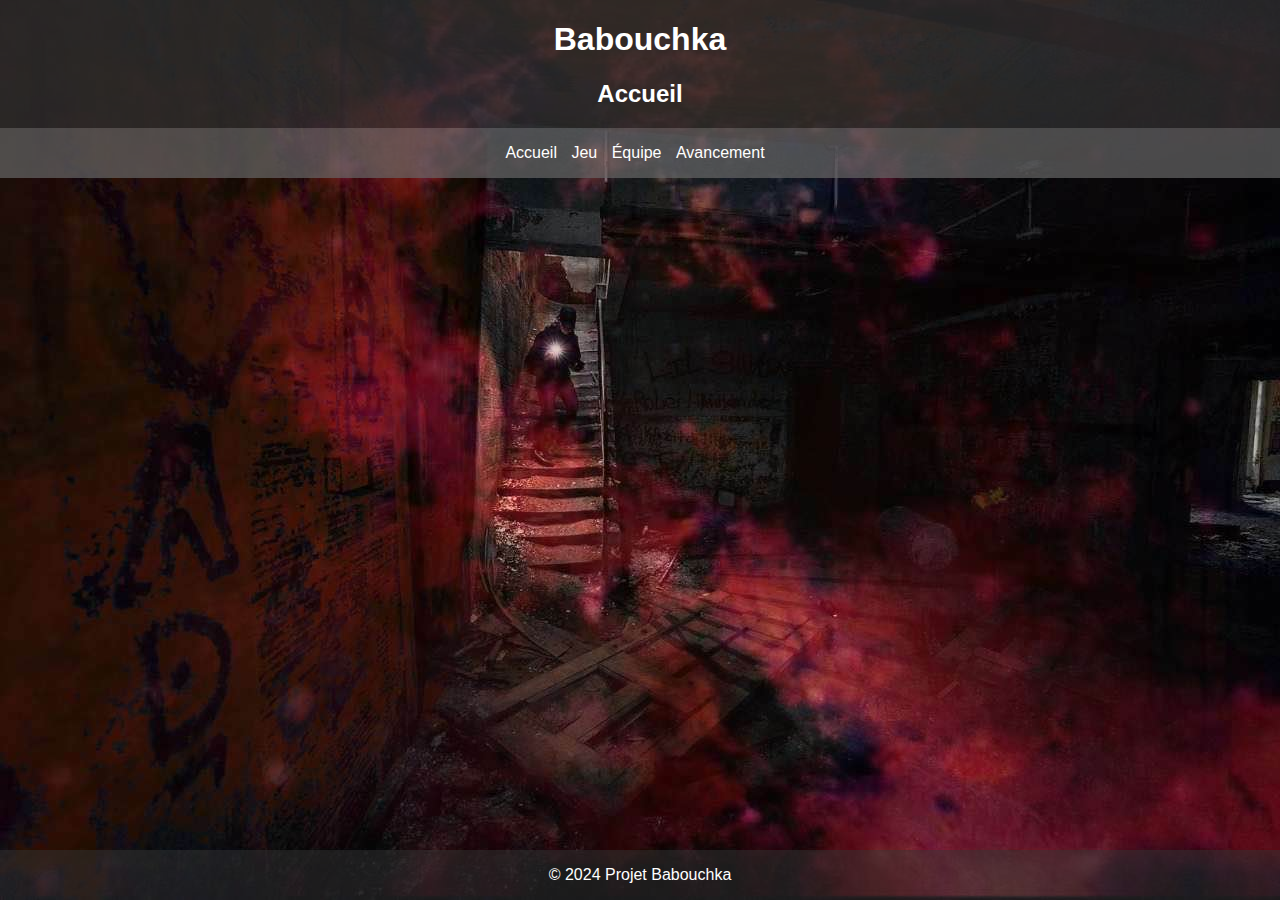
<file: index.html>
<!DOCTYPE html>
<html lang="fr">
<head>
    <meta charset="UTF-8">
    <meta name="viewport" content="width=device-width, initial-scale=1.0">
    <title>Babouchka - Accueil</title>
    <link rel="stylesheet" href="styles_accueil.css">
</head>
<body>
    <header>
        <h1>Babouchka</h1>
        <h2>Accueil</h2>
    </header>
    <nav>
        <ul>
            <li><a href="index.html">Accueil</a></li>
            <li><a href="jeu.html">Jeu</a></li>
            <li><a href="equipe.html">Équipe</a></li>
            <li><a href="avancement.html">Avancement</a></li>
        </ul>
    </nav>
    <main>
        <!-- Contenu de la page -->
        <!-- Vous pouvez insérer les différentes sections du rapport ici -->
    </main>
    <footer>
        <p>&copy; 2024 Projet Babouchka</p>
    </footer>
</body>
</html>
</file>
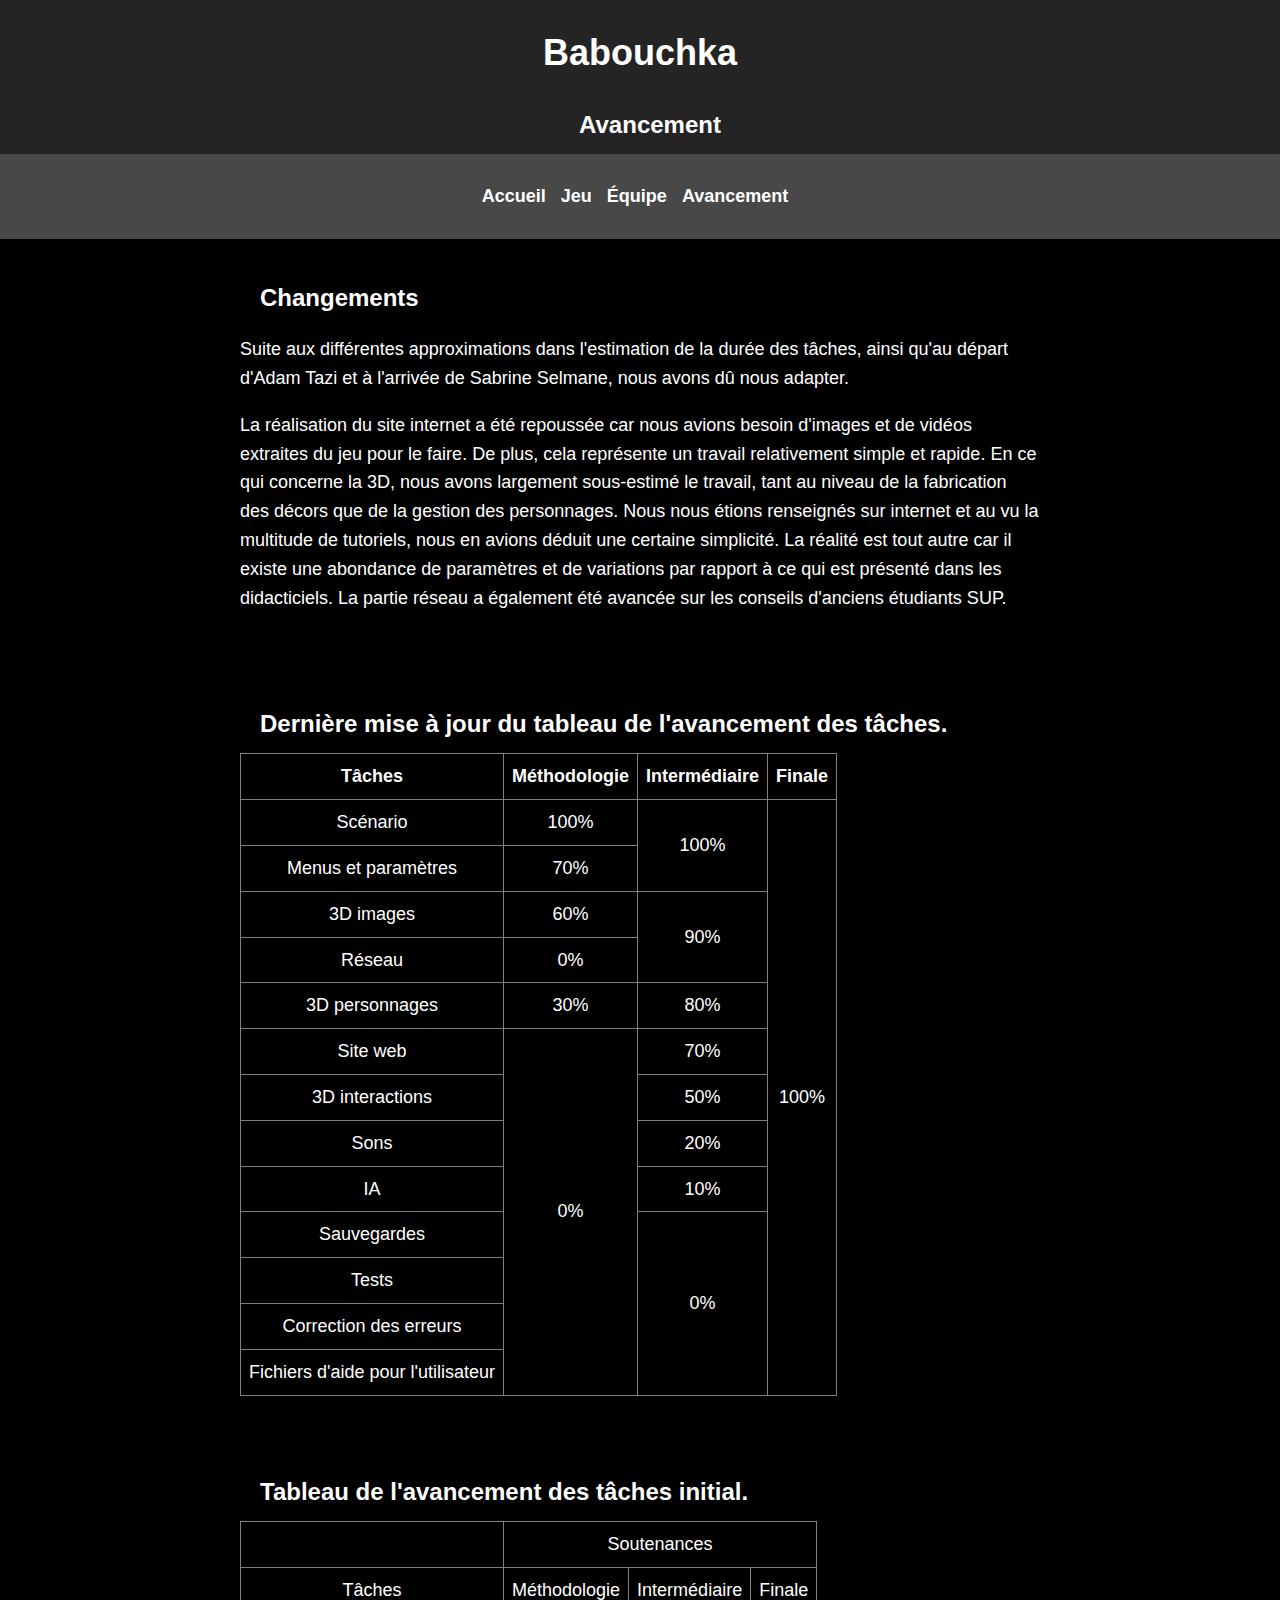
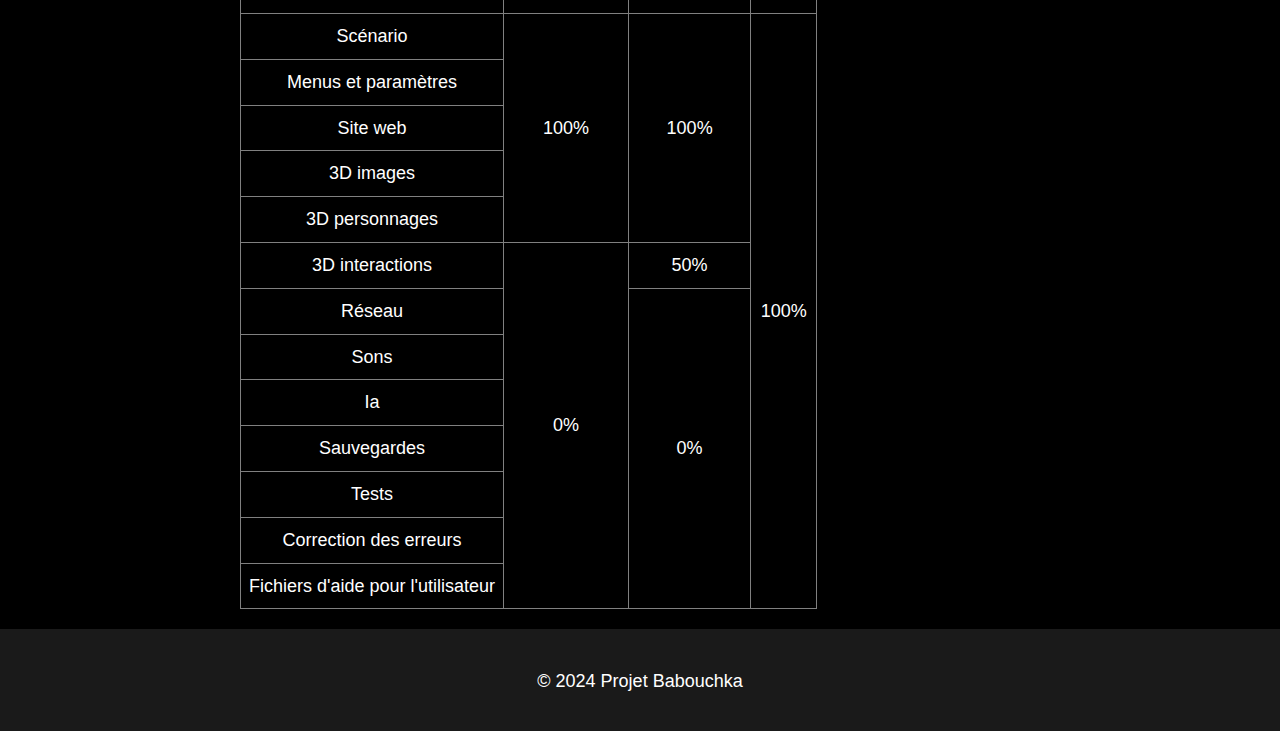
<file: avancement.html>
<!DOCTYPE html>
<html lang="fr">
<head>
    <meta charset="UTF-8">
    <meta name="viewport" content="width=device-width, initial-scale=1.0">
    <title>Babouchka - Avancement</title>
    <link rel="stylesheet" href="styles.css">
</head>
<body>
    <header>
        <h1>Babouchka</h1>
        <h2>Avancement</h2>
    </header>
    <nav>
        <ul>
            <li><a href="index.html">Accueil</a></li>
            <li><a href="jeu.html">Jeu</a></li>
            <li><a href="equipe.html">Équipe</a></li>
            <li><a href="avancement.html">Avancement</a></li>
        </ul>
    </nav>
    <main>
        <h2>Changements</h2>
        <p>Suite aux différentes approximations dans l'estimation de la durée des tâches, ainsi qu'au départ d'Adam Tazi et à l'arrivée de Sabrine Selmane, nous avons dû nous adapter.</p>
        <p>La réalisation du site internet a été repoussée car nous avions besoin d'images et de vidéos extraites du jeu pour le faire. De plus, cela représente un travail relativement simple et rapide. En ce qui concerne la 3D, nous avons largement sous-estimé le travail, tant au niveau de la fabrication des décors que de la gestion des personnages. Nous nous étions renseignés sur internet et au vu la multitude de tutoriels, nous en avions déduit une certaine simplicité. La réalité est tout autre car il existe une abondance de paramètres et de variations par rapport à ce qui est présenté dans les didacticiels. La partie réseau a également été avancée sur les conseils d'anciens étudiants SUP.</p>
        <br>
        <br>
        <h2>Dernière mise à jour du tableau de l'avancement des tâches.</h2>
        <table cellspacing="15">
            <tr>
                <th>Tâches</th>
                <th>Méthodologie</th>
                <th>Intermédiaire</th>
                <th>Finale</th>
            </tr>
            <tr>
                <td>Scénario</td>
                <td>100%</td>
                <td rowspan="2">100%</td>
                <td rowspan="13">100%</td>
            </tr>
            <tr>
                <td>Menus et paramètres</td>
                <td>70%</td>
            </tr>
            <tr>
                <td>3D images</td>
                <td>60%</td>
                <td rowspan="2">90%</td>
            </tr>
            <tr>
                <td>Réseau</td>
                <td>0%</td>
            </tr>
            <tr>
                <td>3D personnages</td>
                <td>30%</td>
                <td>80%</td>
            </tr>
            <tr>
                <td>Site web</td>
                <td rowspan="8">0%</td>
                <td>70%</td>
            </tr>
            <tr>
                <td>3D interactions</td>
                <td>50%</td>
            </tr>
            <tr>
                <td>Sons</td>
                <td>20%</td>
            </tr>
            <tr>
                <td>IA</td>
                <td>10%</td>
            </tr>
            <tr>
                <td>Sauvegardes</td>
                <td rowspan="4">0%</td>
            </tr>
            <tr>
                <td>Tests</td>
            </tr>
            <tr>
                <td>Correction des erreurs</td>
            </tr>
            <tr>
                <td>Fichiers d'aide pour l'utilisateur</td>
            </tr>
        </table>
        <br>
        <br>
        <h2>Tableau de l'avancement des tâches initial.</h2>
        <table cellpadding="15" id="task-table">
            <tr>
                <td></td>
                <td colspan="3" style="text-align:center;">Soutenances</td>
            </tr>
            <tr>
                <td>Tâches</td>
                <td>Méthodologie</td>
                <td>Intermédiaire</td>
                <td>Finale</td>
            </tr>
            <tr>
                <td>Scénario</td>
                <td rowspan="5">100%</td>
                <td rowspan="5">100%</td>
                <td rowspan="13">100%</td>
            </tr>
            <tr>
                <td>Menus et paramètres</td>
            </tr>
            <tr>
                <td>Site web</td>
            </tr>
            <tr>
                <td>3D images</td>
            </tr>
            <tr>
                <td>3D personnages</td>
            </tr>
            <tr>
                <td>3D interactions</td>
                <td rowspan="8">0%</td>
                <td>50%</td>
            </tr>
            <tr>
                <td>Réseau</td>
                <td rowspan="7">0%</td>
            </tr>
            <tr>
                <td>Sons</td>
            </tr>
            <tr>
                <td>Ia</td>
            </tr>
            <tr>
                <td>Sauvegardes</td>
            </tr>
            <tr>
                <td>Tests</td>
            </tr>
            <tr>
                <td>Correction des erreurs</td>
            </tr>
            <tr>
                <td>Fichiers d'aide pour l'utilisateur</td>
            </tr>
        </table>

    </main>
    <footer>
        <p>© 2024 Projet Babouchka</p>
    </footer>
</body>
</html>
</file>
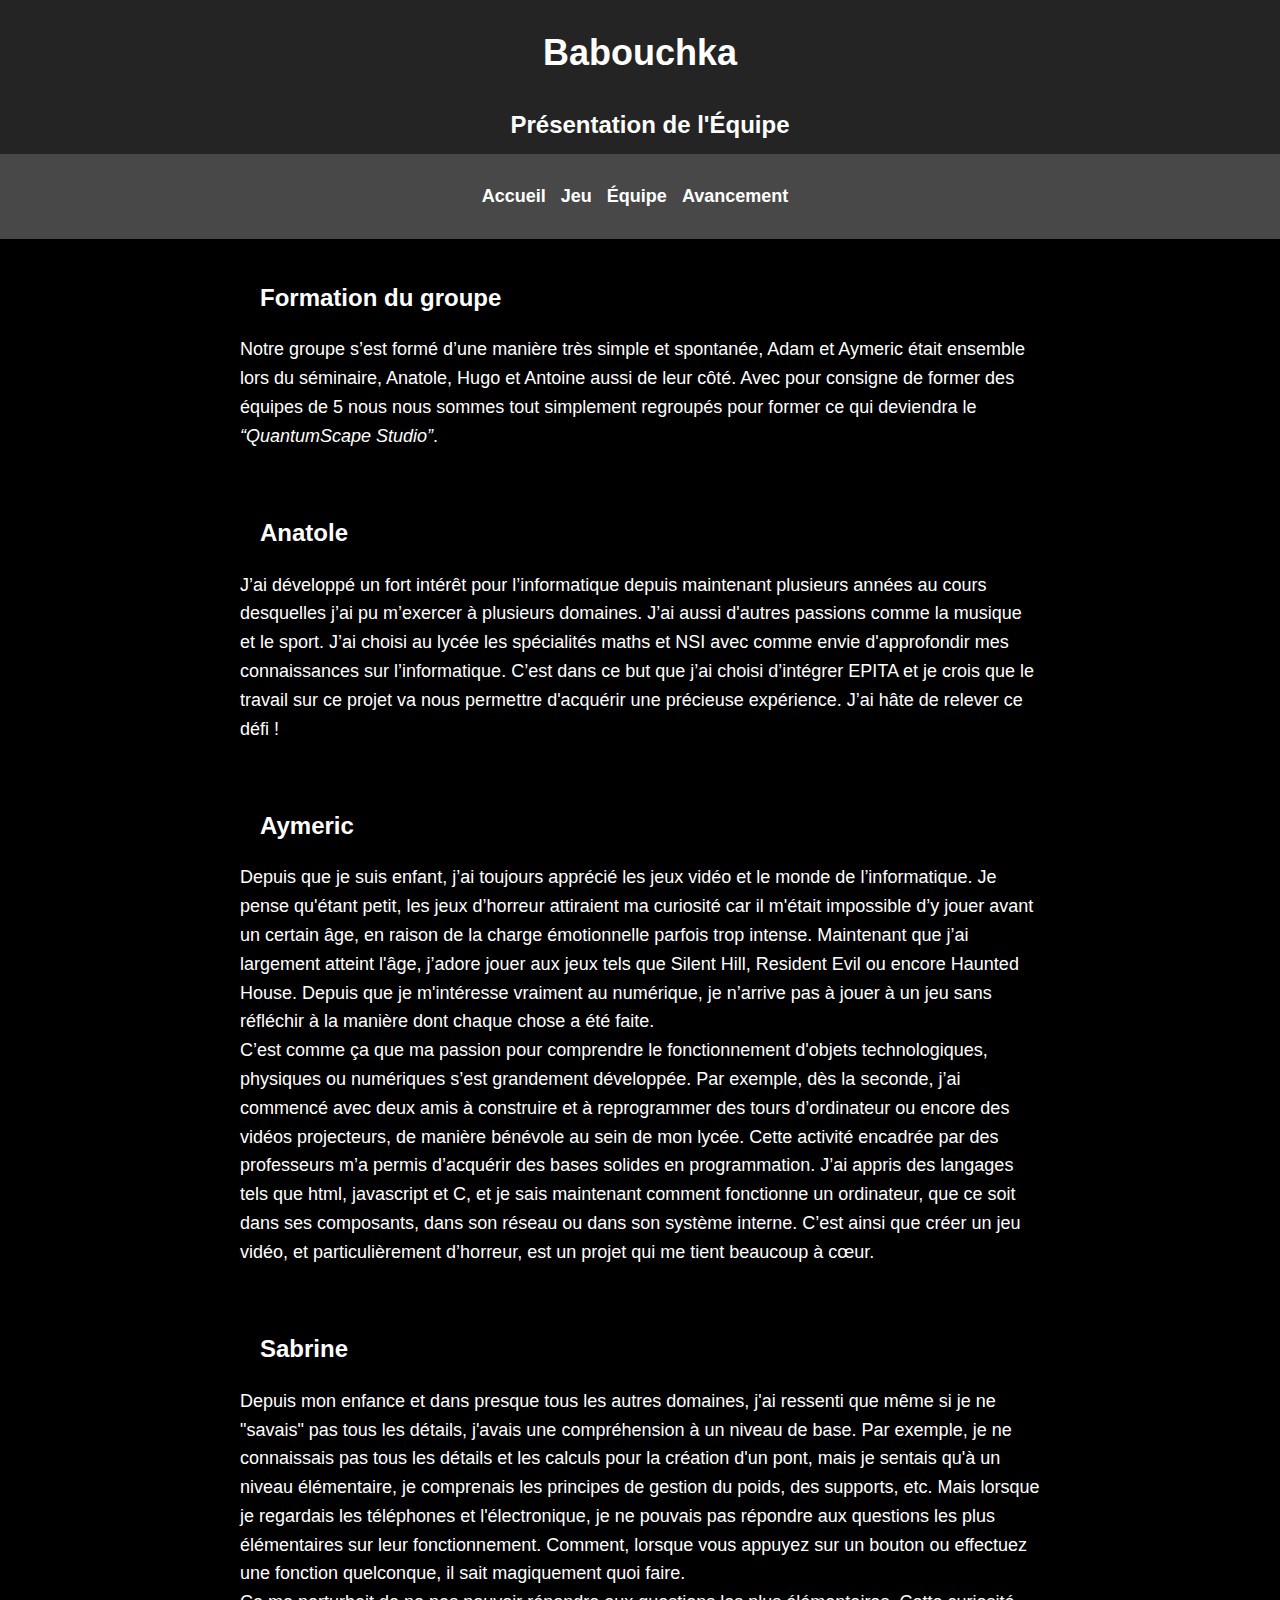
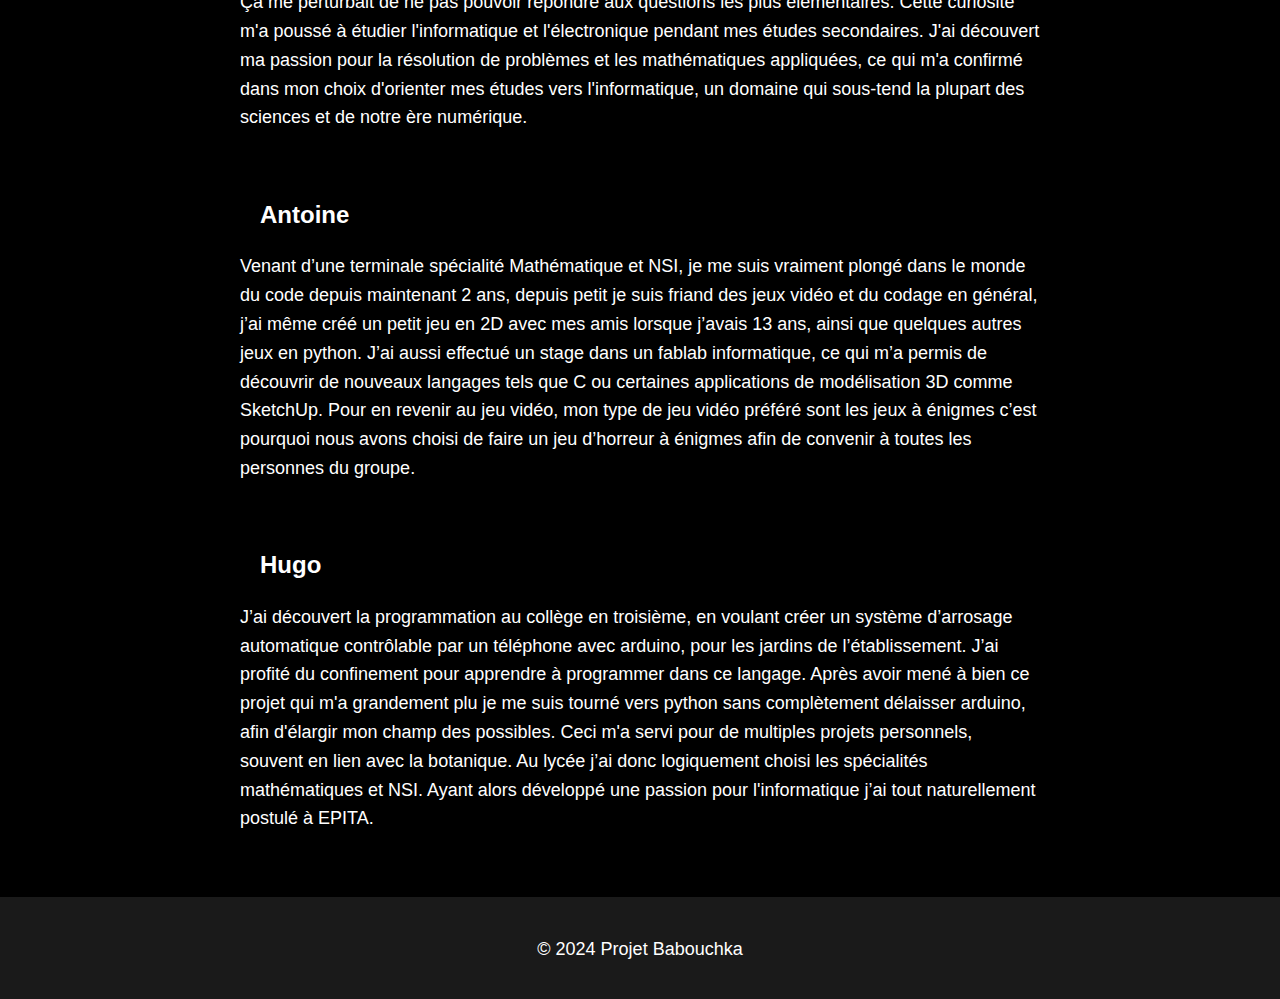
<file: equipe.html>
<!DOCTYPE html>
<html lang="fr">
<head>
    <meta charset="UTF-8">
    <meta name="viewport" content="width=device-width, initial-scale=1.0">
    <title>Babouchka - Équipe</title>
    <link rel="stylesheet" href="styles.css">
</head>
<body>
    <header>
        <h1>Babouchka</h1>
        <h2>Présentation de l'Équipe</h2>
    </header>
    <nav>
        <ul>
            <li><a href="index.html">Accueil</a></li>
            <li><a href="jeu.html">Jeu</a></li>
            <li><a href="equipe.html">Équipe</a></li>
            <li><a href="avancement.html">Avancement</a></li>
        </ul>
    </nav>
    <main>
        <section>
            <h2>Formation du groupe</h2>
            <p>Notre groupe s’est formé d’une manière très simple et spontanée, Adam et Aymeric était ensemble lors du séminaire, Anatole, Hugo et Antoine aussi de leur côté. Avec pour consigne de former des équipes de 5 nous nous sommes tout simplement regroupés pour former ce qui deviendra le <em>“QuantumScape Studio”</em>.</p>
            <br>

            <h2>Anatole</h2>
            <p>J’ai développé un fort intérêt pour l’informatique depuis maintenant plusieurs années au cours desquelles j’ai pu m’exercer à plusieurs domaines. J’ai aussi d'autres passions comme la musique et le sport. J’ai choisi au lycée les spécialités maths et NSI avec comme envie d'approfondir mes connaissances sur l’informatique. C’est dans ce but que j’ai choisi d’intégrer EPITA et je crois que le travail sur ce projet va nous permettre d'acquérir une précieuse expérience. J’ai hâte de relever ce défi !</p>
            <br>

            <h2>Aymeric</h2>
            <p>Depuis que je suis enfant, j’ai toujours apprécié les jeux vidéo et le monde de l’informatique. Je pense qu'étant petit, les jeux d’horreur attiraient ma curiosité car il m'était impossible d’y jouer avant un certain âge, en raison de la charge émotionnelle parfois trop intense. Maintenant que j’ai largement atteint l'âge, j’adore jouer aux jeux tels que Silent Hill, Resident Evil ou encore Haunted House. Depuis que je m'intéresse vraiment au numérique, je n’arrive pas à jouer à un jeu sans réfléchir à la manière dont chaque chose a été faite.<br>
            C’est comme ça que ma passion pour comprendre le fonctionnement d'objets technologiques, physiques ou numériques s’est grandement développée. Par exemple, dès la seconde, j’ai commencé avec deux amis à construire et à reprogrammer des tours d’ordinateur ou encore des vidéos projecteurs, de manière bénévole au sein de mon lycée. Cette activité encadrée par des professeurs m’a permis d’acquérir des bases solides en programmation. J’ai appris des langages tels que html, javascript et C, et je sais maintenant comment fonctionne un ordinateur, que ce soit dans ses composants, dans son réseau ou dans son système interne. C’est ainsi que créer un jeu vidéo, et particulièrement d’horreur, est un projet qui me tient beaucoup à cœur.</p>
            <br>

            <h2>Sabrine</h2>
            <p>Depuis mon enfance et dans presque tous les autres domaines, j'ai ressenti que même si je ne "savais" pas tous les détails, j'avais une compréhension à un niveau de base. Par exemple, je ne connaissais pas tous les détails et les calculs pour la création d'un pont, mais je sentais qu'à un niveau élémentaire, je comprenais les principes de gestion du poids, des supports, etc. Mais lorsque je regardais les téléphones et l'électronique, je ne pouvais pas répondre aux questions les plus élémentaires sur leur fonctionnement. Comment, lorsque vous appuyez sur un bouton ou effectuez une fonction quelconque, il sait magiquement quoi faire.<br>
            Ça me perturbait de ne pas pouvoir répondre aux questions les plus élémentaires. Cette curiosité m'a poussé à étudier l'informatique et l'électronique pendant mes études secondaires. J'ai découvert ma passion pour la résolution de problèmes et les mathématiques appliquées, ce qui m'a confirmé dans mon choix d'orienter mes études vers l'informatique, un domaine qui sous-tend la plupart des sciences et de notre ère numérique.</p>
            <br>

            <h2>Antoine</h2>
            <p>Venant d’une terminale spécialité Mathématique et NSI, je me suis vraiment plongé dans le monde du code depuis maintenant 2 ans, depuis petit je suis friand des jeux vidéo et du codage en général, j’ai même créé un petit jeu en 2D avec mes amis lorsque j’avais 13 ans, ainsi que quelques autres jeux en python. J’ai aussi effectué un stage dans un fablab informatique, ce qui m’a permis de découvrir de nouveaux langages tels que C ou certaines applications de modélisation 3D comme SketchUp. Pour en revenir au jeu vidéo, mon type de jeu vidéo préféré sont les jeux à énigmes c’est pourquoi nous avons choisi de faire un jeu d’horreur à énigmes afin de convenir à toutes les personnes du groupe.</p>
            <br>

            <h2>Hugo</h2>
            <p>J’ai découvert la programmation au collège en troisième, en voulant créer un système d’arrosage automatique contrôlable par un téléphone avec arduino, pour les jardins de l’établissement. J’ai profité du confinement pour apprendre à programmer dans ce langage. Après avoir mené à bien ce projet qui m'a grandement plu je me suis tourné vers python sans complètement délaisser arduino, afin d'élargir mon champ des possibles. Ceci m'a servi pour de multiples projets personnels, souvent en lien avec la botanique. Au lycée j’ai donc logiquement choisi les spécialités mathématiques et NSI. Ayant alors développé une passion pour l'informatique j’ai tout naturellement postulé à EPITA.</p>
            <br>
        </section>
    </main>
    <footer>
        <p>© 2024 Projet Babouchka</p>
    </footer>
</body>
</html>
</file>
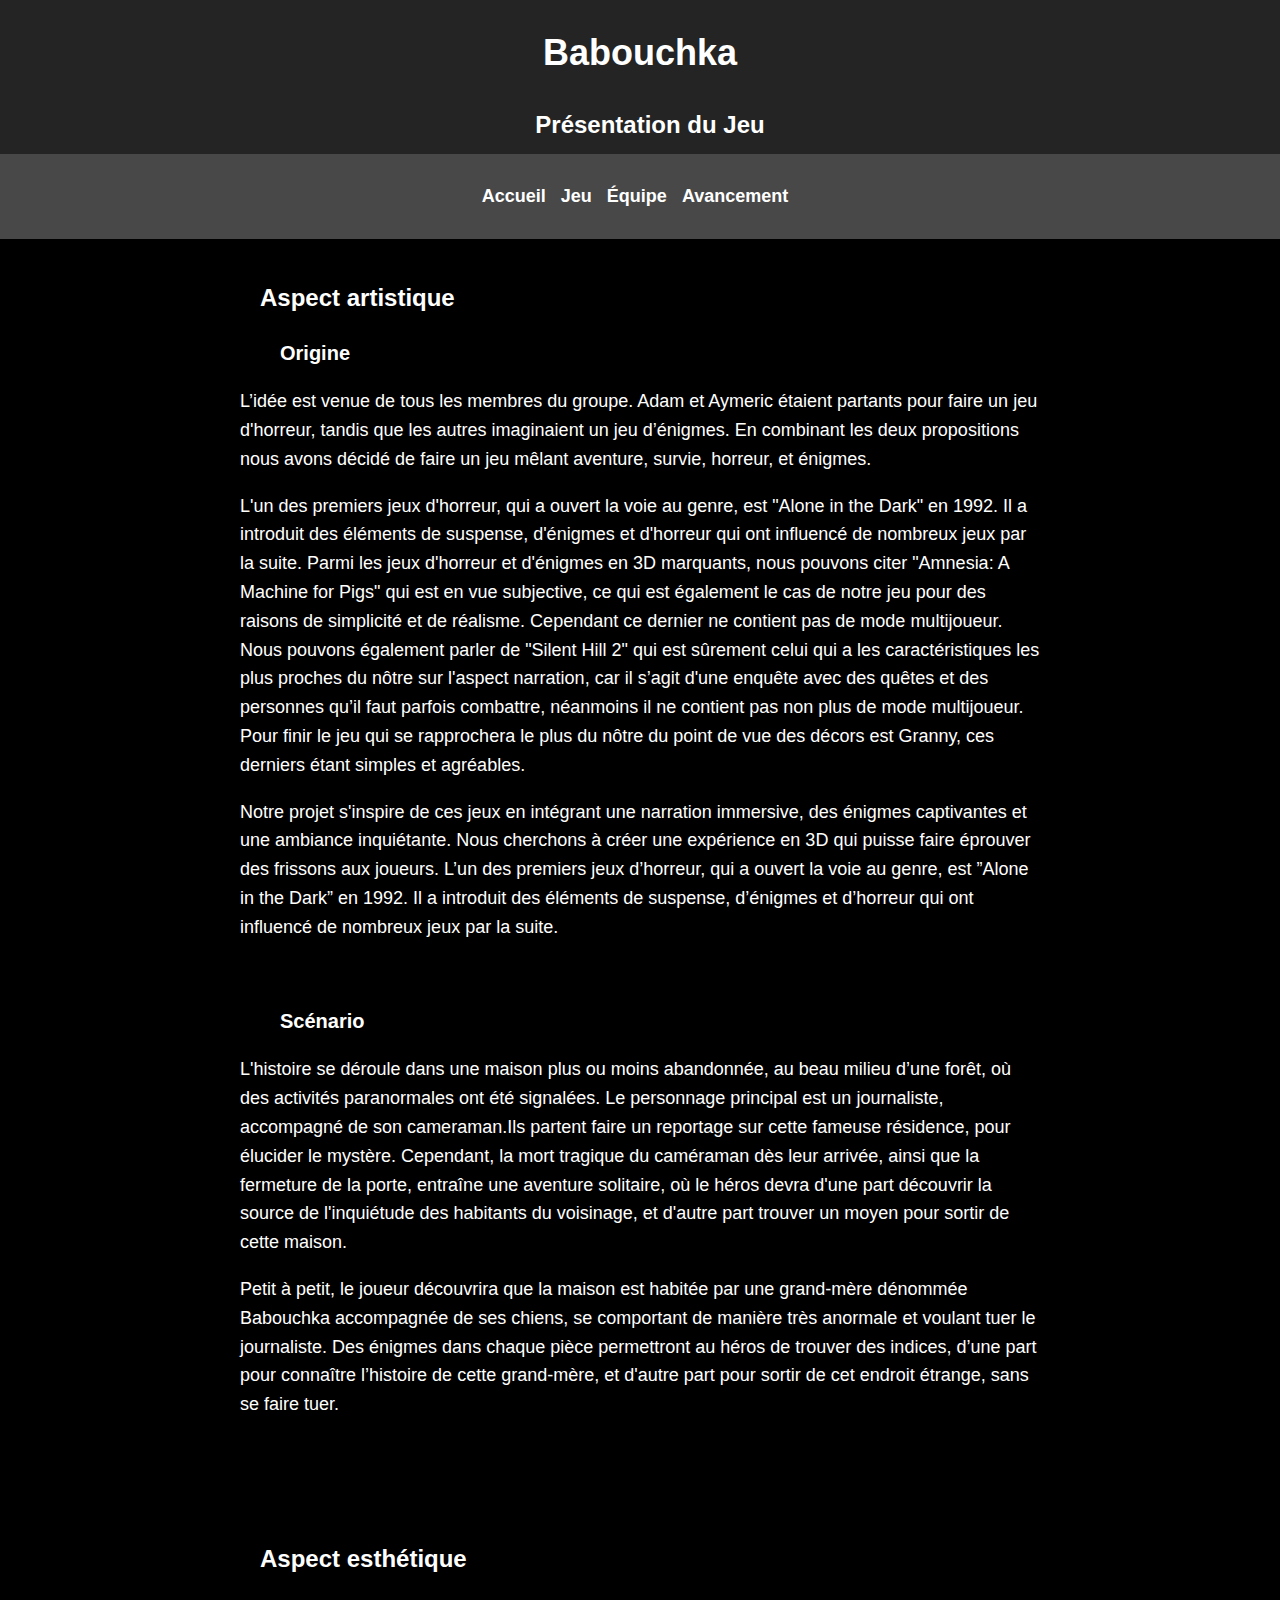
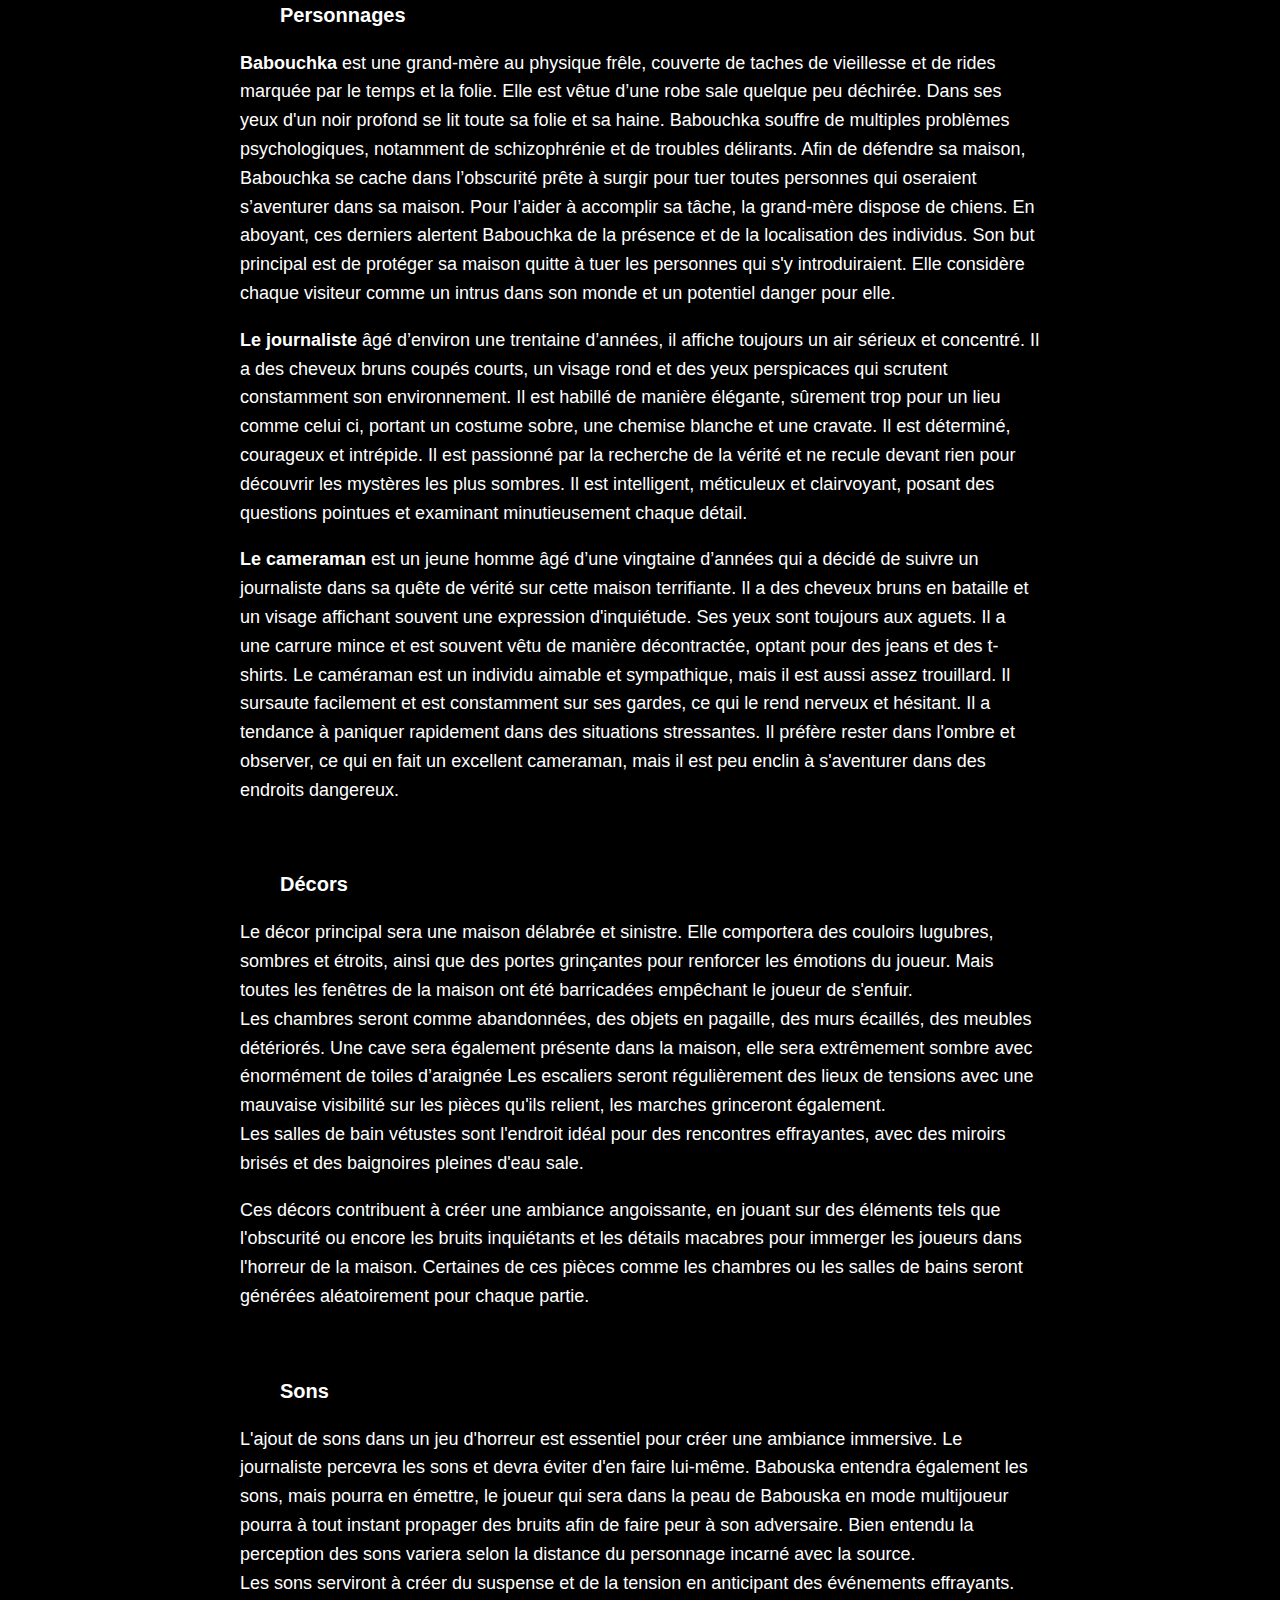
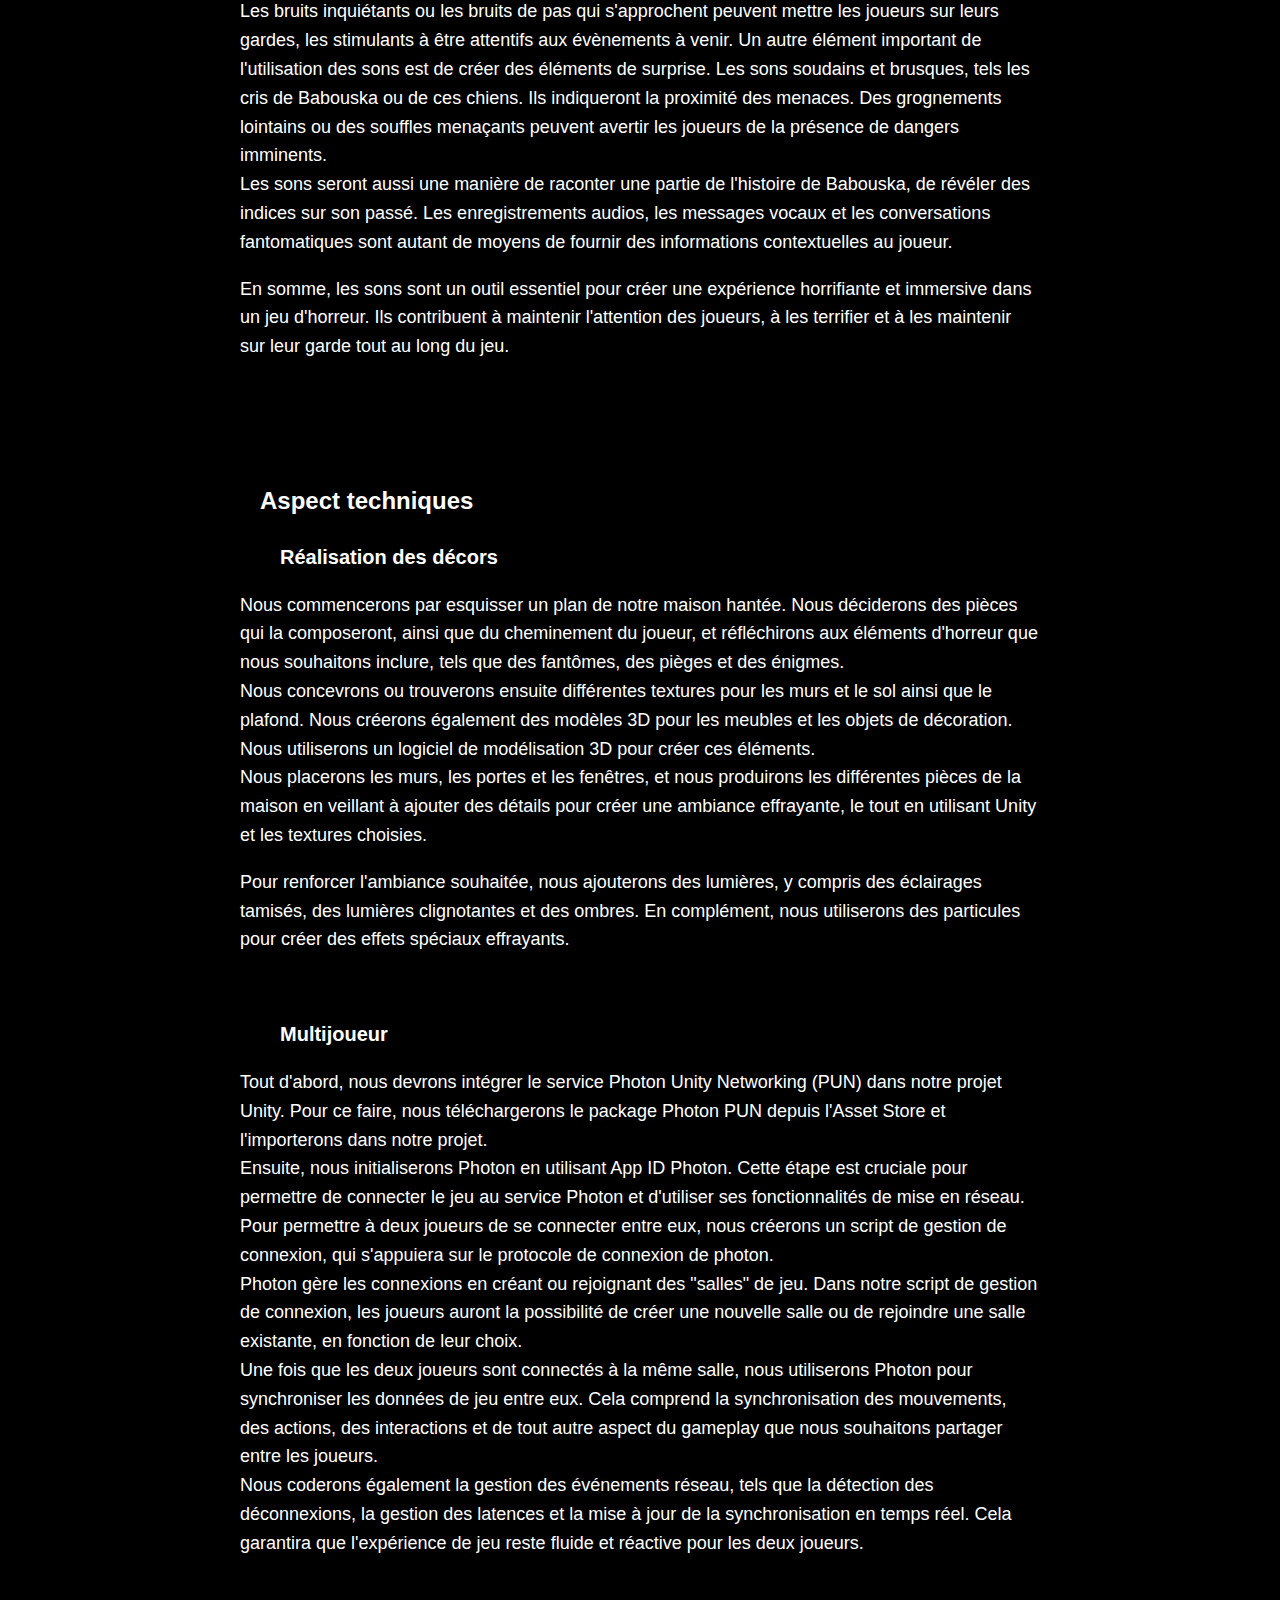
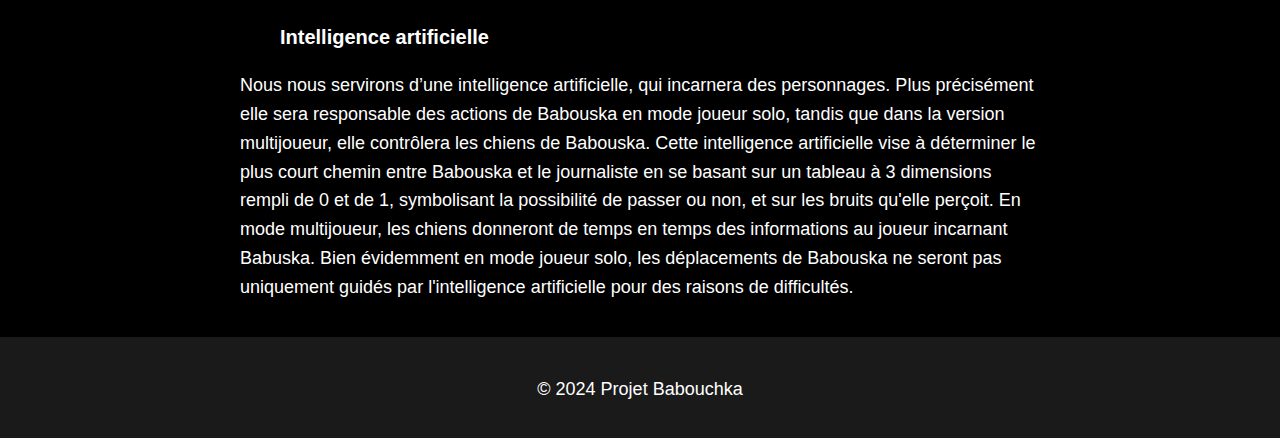
<file: jeu.html>
<!DOCTYPE html>
<html lang="fr">
<head>
    <meta charset="UTF-8">
    <meta name="viewport" content="width=device-width, initial-scale=1.0">
    <title>Babouchka - Jeu</title>
    <link rel="stylesheet" href="styles.css">
</head>
<body>
    <header>
        <h1>Babouchka</h1>
        <h2>Présentation du Jeu</h2>
    </header>
    <nav>
        <ul>
            <li><a href="index.html">Accueil</a></li>
            <li><a href="jeu.html">Jeu</a></li>
            <li><a href="equipe.html">Équipe</a></li>
            <li><a href="avancement.html">Avancement</a></li>
        </ul>
    </nav>
    <main>
        <section>
            <section>
                <h2>Aspect artistique</h2>
                <section>
                    <h3>Origine</h3>
                    <p>L’idée est venue de tous les membres du groupe. Adam et Aymeric étaient partants pour faire un jeu d'horreur, tandis que les autres imaginaient un jeu d’énigmes. En combinant les deux propositions nous avons décidé de faire un jeu mêlant aventure, survie, horreur, et énigmes.</p>
                    <p>L'un des premiers jeux d'horreur, qui a ouvert la voie au genre, est "Alone in the Dark" en 1992. Il a introduit des éléments de suspense, d'énigmes et d'horreur qui ont influencé de nombreux jeux par la suite.
                    Parmi les jeux d'horreur et d'énigmes en 3D marquants, nous pouvons citer "Amnesia: A Machine for Pigs" qui est en vue subjective, ce qui est également le cas de notre jeu pour des raisons de simplicité et de réalisme. Cependant ce dernier ne contient pas de mode multijoueur.<br>
                    Nous pouvons également parler de "Silent Hill 2" qui est sûrement celui qui a les caractéristiques les plus proches du nôtre sur l'aspect narration, car il s’agit d'une enquête avec des quêtes et des personnes qu’il faut parfois combattre, néanmoins il ne contient pas non plus de mode multijoueur.
                    Pour finir le jeu qui se rapprochera le plus du nôtre du point de vue des décors est Granny, ces derniers étant simples et agréables.</p>
                    
                    <p>Notre projet s'inspire de ces jeux en intégrant une narration immersive, des énigmes captivantes et une ambiance inquiétante. Nous cherchons à créer une expérience en 3D qui puisse faire éprouver des frissons aux joueurs.
                    L’un des premiers jeux d’horreur, qui a ouvert la voie au genre, est ”Alone in the Dark” en 1992. Il a introduit des éléments de suspense, d’énigmes et d’horreur qui ont influencé de nombreux jeux par la suite.</p>
                </section>
                <br>
                <section>
                    <h3>Scénario</h3>
                    <p>L'histoire se déroule dans une maison plus ou moins abandonnée, au beau milieu d’une forêt, où des activités paranormales ont été signalées. Le personnage principal est un journaliste, accompagné de son cameraman.Ils partent faire un reportage sur cette fameuse résidence, pour élucider le mystère. Cependant, la mort tragique du caméraman dès leur arrivée, ainsi que la fermeture de la porte, entraîne une aventure solitaire, où le héros devra d'une part découvrir la source de l'inquiétude des habitants du voisinage, et d'autre part trouver un moyen pour sortir de cette maison.
                    </p>
                    <p>Petit à petit, le joueur découvrira que la maison est habitée par une grand-mère dénommée Babouchka accompagnée de ses chiens, se comportant de manière très anormale et voulant tuer le journaliste. Des énigmes dans chaque pièce permettront au héros de trouver des indices, d’une part pour connaître l’histoire de cette grand-mère, et d'autre part pour sortir de cet endroit étrange, sans se faire tuer.</p>
                </section>
            </section>
            <br>
            <br>
            <br>
            <section>
                <h2>Aspect esthétique</h2>
                <section>
                    <h3>Personnages</h3>
                    <p><b>Babouchka</b> est une grand-mère au physique frêle, couverte de taches de vieillesse et de rides marquée par le temps et la folie. Elle est vêtue d’une robe sale quelque peu déchirée. Dans ses yeux d'un noir profond se lit toute sa folie et sa haine. Babouchka souffre de multiples problèmes psychologiques, notamment de schizophrénie et de troubles délirants. Afin de défendre sa maison, Babouchka se cache dans l’obscurité prête à surgir pour tuer toutes personnes qui oseraient s’aventurer dans sa maison. Pour l’aider à accomplir sa tâche, la grand-mère dispose de chiens. En aboyant, ces derniers alertent Babouchka de la présence et de la localisation des individus. Son but principal est de protéger sa maison quitte à tuer les personnes qui s'y introduiraient. Elle considère chaque visiteur comme un intrus dans son monde et un potentiel danger pour elle.</p>
                    
                    <p><b>Le journaliste</b> âgé d’environ une trentaine d’années, il affiche toujours un air sérieux et concentré. Il a des cheveux bruns coupés courts, un visage rond et des yeux perspicaces qui scrutent constamment son environnement. Il est habillé de manière élégante, sûrement trop pour un lieu comme celui ci, portant un costume sobre, une chemise blanche et une cravate.  Il est déterminé, courageux et intrépide. Il est passionné par la recherche de la vérité et ne recule devant rien pour découvrir les mystères les plus sombres. Il est intelligent, méticuleux et clairvoyant, posant des questions pointues et examinant minutieusement chaque détail.</p>

                    <p><b>Le cameraman</b> est un jeune homme âgé d’une vingtaine d’années qui a décidé de suivre un journaliste dans sa quête de vérité sur cette maison terrifiante. Il a des cheveux bruns en bataille et un visage affichant souvent une expression d'inquiétude. Ses yeux sont toujours aux aguets. Il a une carrure mince et est souvent vêtu de manière décontractée, optant pour des jeans et des t-shirts. Le caméraman est un individu aimable et sympathique, mais il est aussi assez trouillard. Il sursaute facilement et est constamment sur ses gardes, ce qui le rend nerveux et hésitant. Il a tendance à paniquer rapidement dans des situations stressantes. Il préfère rester dans l'ombre et observer, ce qui en fait un excellent cameraman, mais il est peu enclin à s'aventurer dans des endroits dangereux.</p>
                </section>
                <br>
                <section>
                    <h3>Décors</h3>
                    <p>Le décor principal sera une maison délabrée et sinistre. Elle comportera des couloirs lugubres, sombres et étroits, ainsi que des portes grinçantes pour renforcer les émotions du joueur. Mais toutes les fenêtres de la maison ont été barricadées empêchant le joueur de s'enfuir.<br>
                    Les chambres seront comme abandonnées, des objets en pagaille, des murs écaillés, des meubles détériorés.
                    Une cave sera également présente dans la maison, elle sera extrêmement sombre avec énormément de toiles d’araignée
                    Les escaliers seront régulièrement des lieux de tensions avec une mauvaise visibilité sur les pièces qu'ils relient, les marches grinceront également.<br>
                    Les salles de bain vétustes sont l'endroit idéal pour des rencontres effrayantes, avec des miroirs brisés et des baignoires pleines d'eau sale.
                    </p>
                    <p>Ces décors contribuent à créer une ambiance angoissante, en jouant sur des éléments tels que l'obscurité ou encore les bruits inquiétants et les détails macabres pour immerger les joueurs dans l'horreur de la maison. Certaines de ces pièces comme les chambres ou les salles de bains seront générées aléatoirement pour chaque partie.
                    </p>
                <br>

                <section>
                    <h3>Sons</h3>
                    <p>L'ajout de sons dans un jeu d'horreur est essentiel pour créer une ambiance immersive. Le journaliste percevra les sons et devra éviter d'en faire lui-même. Babouska entendra également les sons, mais pourra en émettre, le joueur qui sera dans la peau de Babouska en mode multijoueur pourra à tout instant propager des bruits afin de faire peur à son adversaire. Bien entendu la perception des sons variera selon la distance du personnage incarné avec la source.
                    <br>
                    Les sons serviront à créer du suspense et de la tension en anticipant des événements effrayants. Les bruits inquiétants ou les bruits de pas qui s'approchent peuvent mettre les joueurs sur leurs gardes, les stimulants à être attentifs aux évènements à venir.
                    Un autre élément important de l'utilisation des sons est de créer des éléments de surprise. Les sons soudains et brusques, tels les cris de Babouska ou de ces chiens.
                    Ils indiqueront la proximité des menaces. Des grognements lointains ou des souffles menaçants peuvent avertir les joueurs de la présence de dangers imminents.
                    <br>
                    Les sons seront aussi une manière de raconter une partie de l'histoire de Babouska, de révéler des indices sur son passé. Les enregistrements audios, les messages vocaux et les conversations fantomatiques sont autant de moyens de fournir des informations contextuelles au joueur.
                    </p>

                    <p>En somme, les sons sont un outil essentiel pour créer une expérience horrifiante et immersive dans un jeu d'horreur. Ils contribuent à maintenir l'attention des joueurs, à les terrifier et à les maintenir sur leur garde tout au long du jeu.
                    </p>
                </section>
            </section>
            <br>
            <br>
            <br>
            <section>
                <h2>Aspect techniques</h2>
                <section>
                    <h3>Réalisation des décors</h3>
                    <p>Nous commencerons par esquisser un plan de notre maison hantée. Nous déciderons des pièces qui la composeront, ainsi que du cheminement du joueur, et réfléchirons aux éléments d'horreur que nous souhaitons inclure, tels que des fantômes, des pièges et des énigmes.<br>
                    Nous concevrons ou trouverons ensuite différentes textures pour les murs et le sol ainsi que le plafond. Nous créerons également des modèles 3D pour les meubles et les objets de décoration. Nous utiliserons un logiciel de modélisation 3D pour créer ces éléments.<br>
                    Nous placerons les murs, les portes et les fenêtres, et nous produirons les différentes pièces de la maison en veillant à ajouter des détails pour créer une ambiance effrayante, le tout en utilisant Unity et les textures choisies.</p>
                    
                    <p>Pour renforcer l'ambiance souhaitée, nous ajouterons des lumières, y compris des éclairages tamisés, des lumières clignotantes et des ombres. En complément, nous utiliserons des particules pour créer des effets spéciaux effrayants.</p>                </section>
                <br>
                <section>
                    <h3>Multijoueur</h3>
                    <p>Tout d'abord, nous devrons intégrer le service Photon Unity Networking (PUN) dans notre projet Unity. Pour ce faire, nous téléchargerons le package Photon PUN depuis l'Asset Store et l'importerons dans notre projet.<br>
                    Ensuite, nous initialiserons Photon en utilisant App ID Photon. Cette étape est cruciale pour permettre de connecter le jeu au service Photon et d'utiliser ses fonctionnalités de mise en réseau.
                    Pour permettre à deux joueurs de se connecter entre eux, nous créerons un script de gestion de connexion, qui s'appuiera sur le protocole de connexion de photon.<br>
                    Photon gère les connexions en créant ou rejoignant des "salles" de jeu. Dans notre script de gestion de connexion, les joueurs auront la  possibilité de créer une nouvelle salle ou de rejoindre une salle existante, en fonction de leur choix.<br>
                    Une fois que les deux joueurs sont connectés à la même salle, nous utiliserons Photon pour synchroniser les données de jeu entre eux. Cela comprend la synchronisation des mouvements, des actions, des interactions et de tout autre aspect du gameplay que nous souhaitons partager entre les joueurs.<br>
                    Nous coderons également la gestion des événements réseau, tels que la détection des déconnexions, la gestion des latences et la mise à jour de la synchronisation en temps réel. Cela garantira que l'expérience de jeu reste fluide et réactive pour les deux joueurs.</p>
                </section>
                <br>
                <section>
                    <h3>Intelligence artificielle</h3>
                    <p>Nous nous servirons d’une intelligence artificielle, qui incarnera des personnages. Plus précisément elle sera responsable des actions de Babouska en mode joueur solo, tandis que dans la version multijoueur, elle contrôlera les chiens de Babouska. Cette intelligence artificielle vise à déterminer le plus court chemin entre Babouska et le journaliste en se basant sur un tableau à 3 dimensions rempli de 0 et de 1, symbolisant la possibilité de passer ou non, et sur les bruits qu'elle perçoit. En mode multijoueur, les chiens donneront de temps en temps des informations au joueur incarnant Babuska. Bien évidemment en mode joueur solo, les déplacements de Babouska ne seront pas uniquement guidés par l'intelligence artificielle pour des raisons de difficultés.</p>
                </section>
            </section>
        </section>
    </main>
    <footer>
        <p>© 2024 Projet Babouchka</p>
    </footer>
</body>
</html>
</file>
<file: styles_accueil.css>
/* Styles généraux */
body {
    font-family: Arial, sans-serif;
    margin: 0;
    padding: 0;
    background-image: url('menu.png'); /* Ajout de l'image de fond */
    background-size: cover; /* Pour couvrir tout l'écran */
    background-repeat: no-repeat; /* Pour éviter la répétition de l'image */
    display: flex; /* Utilisation de flexbox pour la disposition */
    flex-direction: column; /* Contenu en colonne */
    min-height: 100vh; /* Hauteur minimale de la fenêtre visible */
}

header {
    background-color: rgba(51, 51, 51, 0.7); /* Transparence à 0.7 */
    color: #fff;
    padding: 0px 20px;
    text-align: center;
}

nav {
    background-color: rgba(102, 102, 102, 0.7); /* Transparence à 0.7 */
    padding: 0px 10px;
}

nav ul {
    list-style-type: none;
    padding: 0;
    text-align: center;
}

nav ul li {
    display: inline;
    margin-right: 10px;
}

nav ul li a {
    color: #fff;
    text-decoration: none;
}

main {
    padding: 20px;
    flex: 1; /* Pour que le contenu principal prenne tout l'espace restant */
}

footer {
    background-color: rgba(51, 51, 51, 0.5); /* Couleur semi-transparente */
    color: #fff;
    padding: 0px;
    text-align: center;
}
</file>
<file: styles.css>
/* Styles généraux */
body {
    font-family: "Helvetica Neue", Helvetica, Arial, sans-serif;
    margin: 0;
    padding: 0;
    display: flex; /* Utilisation de flexbox pour la disposition */
    flex-direction: column; /* Contenu en colonne */
    min-height: 100vh; /* Hauteur minimale de la fenêtre visible */
    background-color: #000; /* Fond noir */
    color: #fff; /* Écriture blanche */
    font-size: 18px; /* Taille de police générale */
    line-height: 1.6; /* Espacement des lignes */
}

header {
    background-color: rgba(51, 51, 51, 0.7); /* Transparence à 0.7 */
    color: #fff;
    padding: 0px 20px;
    text-align: center;
}

nav {
    background-color: rgba(102, 102, 102, 0.7); /* Transparence à 0.7 */
    padding: 10px; /* Ajout de marge intérieure pour la nav */
}

nav ul {
    list-style-type: none;
    padding: 0;
    text-align: center;
}

nav ul li {
    display: inline;
    margin-right: 10px;
}

nav ul li a {
    color: #fff;
    text-decoration: none;
    font-weight: bold; /* Police en gras pour les liens */
}

main {
    padding: 20px;
    flex: 1; /* Pour que le contenu principal prenne tout l'espace restant */
    max-width: 800px; /* Largeur maximale du contenu */
    margin: 0 auto; /* Centre le contenu horizontalement */
}

footer {
    background-color: rgba(51, 51, 51, 0.5); /* Couleur semi-transparente */
    padding: 20px; /* Ajout de marge intérieure pour le footer */
    text-align: center;
}

h2 {
    margin-left: 20px; /* Décalage pour les titres de niveau 2 */
    font-size: 24px; /* Taille de police des titres de niveau 2 */
    margin-bottom: 10px; /* Marge en bas des titres de niveau 2 */
}

h3 {
    margin-left: 40px; /* Décalage pour les titres de niveau 3 */
    font-size: 20px; /* Taille de police des titres de niveau 3 */
    margin-top: 20px; /* Marge en haut des titres de niveau 3 */
    margin-bottom: 5px; /* Marge en bas des titres de niveau 3 */
}

h4 {
    margin-left: 60px; /* Décalage pour les titres de niveau 4 */
    font-size: 18px; /* Taille de police des titres de niveau 4 */
    margin-top: 15px; /* Marge en haut des titres de niveau 4 */
    margin-bottom: 5px; /* Marge en bas des titres de niveau 4 */
}

p {
    margin-bottom: 15px; /* Marge en bas des paragraphes */
}

table {
    border-collapse: collapse;
}

th, td {
    border: 1px solid grey;
    text-align: center;
    padding: 8px;
}
</file>
